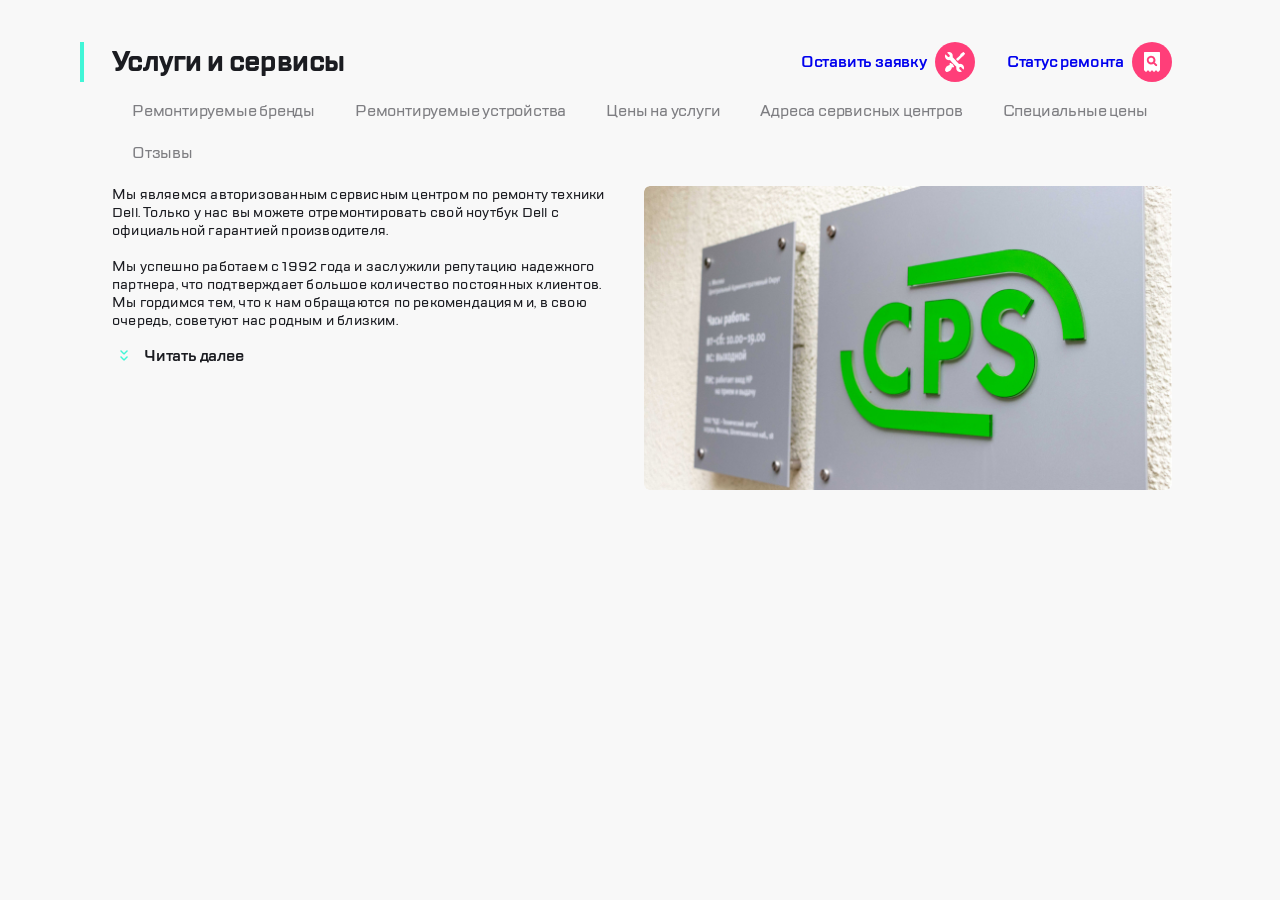
<file: index.html>
<!DOCTYPE html>
<html class="html" lang="ru">
<head>
    <meta charset="UTF-8">
    <meta name="viewport" content="width=device-width, initial-scale=1.0">
    <meta name="description" content="Мы являемся авторизованным сервисным центром по ремонту техники Dell. Только у нас вы можете отремонтировать свой ноутбук Dell с официальной гарантией производителя.">  
    <link rel="stylesheet" href="./style.css">
    <title>Dell - сервисный центр</title>
</head>
<body class="body">
        <header class="header body__header header--screen--desctop">
            <div class="inner header__inner">
                <div class="link-block inner__link-block">
                    <a class="link-block__link link-block__link--theme--menu" href="#">Кнопка открытия бокового меню</a>
                </div>
                <a class="inner__link" href="#"><img class="inner__logo" src="./img/logo.png" alt="Логотип нашего сайта"></a>
            </div>
            <div class="link-block header__link-block link-block--screen--tablet">
                <a class="link-block__link link-block__link--theme--phone" href="#">Кнопка открытия страницы с нашей контактной информацией</a>
            </div>
            <div class="link-block header__link-block link-block--screen--tablet">
                <a class="link-block__link link-block__link--theme--message" href="#">Кнопка открытия страницы, где вы можете написать нам сообщение</a>
            </div>
            <div class="link-block header__link-block link-block--screen--tablet">
                <a class="link-block__link link-block__link--theme--profile" href="#">Кнопка перехода в личной профиль на сайте</a>
            </div>
            <div class="link-block header__link-block">
                <a class="link-block__link link-block__link--theme--tools" href="#">Кнопка перехода на страницу подачи заявки на совершение услуг</a>
            </div>
            <div class="link-block header__link-block">
                <a class="link-block__link link-block__link--theme--magnifier" href="#">Кнопка отображения статуса ремонта</a>
            </div>
        </header>
        <main class="main">
            <section class="services-section main__services-section">
                <header class="services-section__header">
                    <h1 class="services-section__heading">Услуги и сервисы</h1>
                    <div class="services-section__subtitle-block"><a class="services-section__subtitle" href="#">Оставить заявку</a></div>
                    <div class="link-block services-section__link-block link-block--screen--desctop">
                        <a class="link-block__link link-block__link--theme--tools" href="#">Кнопка перехода на страницу подачи заявки на совершение услуг</a>
                    </div>
                    <div class="services-section__subtitle-block"><a class="services-section__subtitle" href="#">Статус ремонта</a></div>
                    <div class="link-block services-section__link-block link-block--screen--desctop">
                        <a class="link-block__link link-block__link--theme--magnifier" href="#">Кнопка отображения статуса ремонта</a>
                    </div>
                    <nav class="services-section__navigation">
                        <ul class="services-section__list">
                            <li class="services-section__list-item"><a class="services-section__link" href="#">Ремонтируемые бренды</a></li>
                            <li class="services-section__list-item"><a class="services-section__link" href="#">Ремонтируемые устройства</a></li>
                            <li class="services-section__list-item"><a class="services-section__link" href="#">Цены на услуги</a></li>
                            <li class="services-section__list-item"><a class="services-section__link" href="#">Адреса сервисных центров</a></li>
                            <li class="services-section__list-item"><a class="services-section__link" href="#">Специальные цены</a></li>
                            <li class="services-section__list-item"><a class="services-section__link" href="#">Отзывы</a></li>
                        </ul>
                    </nav>
                </header>
                <div class="services-section__content-block">
                    <div class="services-section__text-block">
                        <p class="services-section__text">Мы являемся авторизованным сервисным центром по ремонту техники <span lang="en">Dell</span>. Только у нас вы можете отремонтировать свой ноутбук <span lang="en">Dell</span> с официальной гарантией производителя.<span class="services-section__tablet-text"><br><br>Мы успешно работаем с 1992 года и заслужили репутацию надежного партнера</span><span class="services-section__desctop-text">, что подтверждает большое количество постоянных клиентов. Мы гордимся тем, что к нам обращаются по рекомендациям и, в свою очередь, советуют нас родным и близким.</span></p>
                        <a class="services-section__read-more" href="#">Читать далее</a>
                    </div>
                    <div class="services-section__img-block">
                        <img class="services-section__img" src="./pictures/repaired-devices__img--lg.jpg" alt="Изображение таблички с логотипом нашей компании">
                    </div>
                </div>
            </section>
        </main>
</body>
</html>
</file>
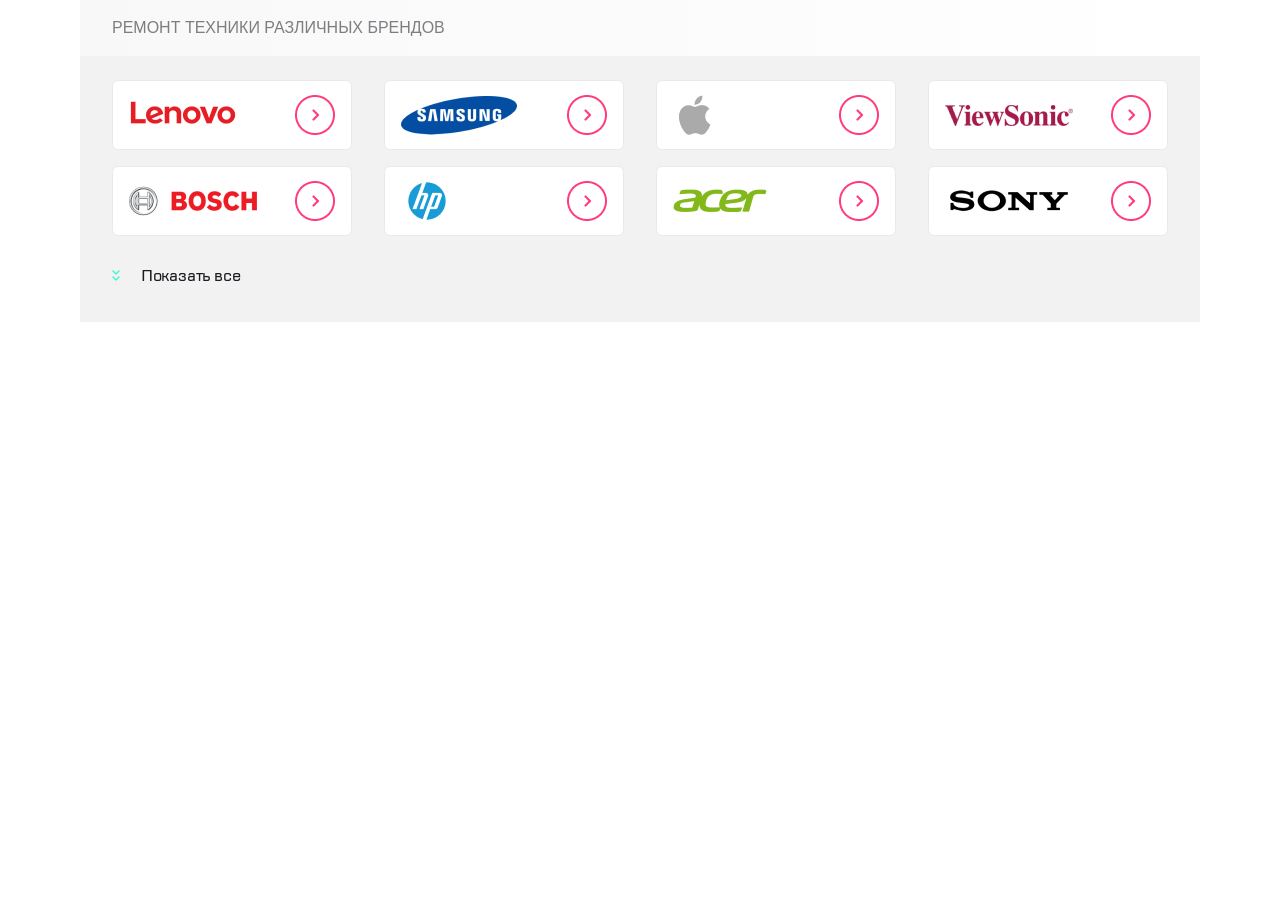
<file: brands.html>
<!DOCTYPE html>
<html lang="en">
<head>
    <meta charset="UTF-8">
    <meta name="viewport" content="width=device-width, initial-scale=1.0">
    <link rel="stylesheet" href="./brands.css">
    <link rel="stylesheet" href="https://unpkg.com/swiper/swiper-bundle.min.css">
    <title>Brands</title>
</head>
<body>
    <div class="wrapper">
        <section class="technique-brands">
            <header class="technique-brands__header">
                <p class="technique-brands__text">Ремонт техники различных брендов</p>
            </header>
            <div class="brands-swiper">
                <div class="swiper-container brands-swiper__container">
                    <!-- Additional required wrapper -->
                    <div class="swiper-wrapper brands-swiper__main">
                        <!-- Slides -->
                        <div class="swiper-slide brands-swiper__slide">
                            <a class="brands-link" href="#">
                                <img class="brands-link__img" lang="ru" src="./img/company-logo/lenovo-logo.png" alt="Логотип компании Lenovo"><img class="brands-link__icon" lang="ru" src="./img/company-logo/company-button.png" alt="Кнопка перехода по ссылке">
                            </a>
                        </div>
                        <div class="swiper-slide brands-swiper__slide">
                            <a class="brands-link" href="#">
                                <img class="brands-link__img" lang="ru" src="./img/company-logo/samsung-logo.png" alt="Логотип компании Samsung"><img class="brands-link__icon" lang="ru" src="./img/company-logo/company-button.png" alt="Кнопка перехода по ссылке">
                            </a>
                        </div>
                        <div class="swiper-slide brands-swiper__slide">
                            <a class="brands-link" href="#">
                                <img class="brands-link__img" lang="ru" src="./img/company-logo/apple-logo.png" alt="Логотип компании Apple"><img class="brands-link__icon" lang="ru" src="./img/company-logo/company-button.png" alt="Кнопка перехода по ссылке">
                            </a>
                        </div>
                        <div class="swiper-slide brands-swiper__slide">
                            <a class="brands-link" href="#">
                                <img class="brands-link__img" lang="ru" src="./img/company-logo/viewsonic-logo.png" alt="Логотип компании VIEWSONIC"><img class="brands-link__icon" lang="ru" src="./img/company-logo/company-button.png" alt="Кнопка перехода по ссылке">
                            </a>
                        </div>
                        <div class="swiper-slide brands-swiper__slide">
                            <a class="brands-link" href="#">
                                <img class="brands-link__img" lang="ru" src="./img/company-logo/bosch-logo.png" alt="Логотип компании BOSCH"><img class="brands-link__icon" lang="ru" src="./img/company-logo/company-button.png" alt="Кнопка перехода по ссылке">
                            </a>
                        </div>
                        <div class="swiper-slide brands-swiper__slide">
                            <a class="brands-link" href="#">
                                <img class="brands-link__img" lang="ru" src="./img/company-logo/hp-logo.png" alt="Логотип компании HP"><img class="brands-link__icon" lang="ru" src="./img/company-logo/company-button.png" alt="Кнопка перехода по ссылке">
                            </a>
                        </div>
                        <div class="swiper-slide brands-swiper__slide">
                            <a class="brands-link" href="#">
                                <img class="brands-link__img" lang="ru" src="./img/company-logo/acer-logo.png" alt="Логотип компании Acer"><img class="brands-link__icon" lang="ru" src="./img/company-logo/company-button.png" alt="Кнопка перехода по ссылке">
                            </a>
                        </div>
                        <div class="swiper-slide brands-swiper__slide">
                            <a class="brands-link" href="#">
                                <img class="brands-link__img" lang="ru" src="./img/company-logo/sony-logo.png" alt="Логотип компании Sony"><img class="brands-link__icon" lang="ru" src="./img/company-logo/company-button.png" alt="Кнопка перехода по ссылке">
                            </a>
                        </div>
                        <div class="swiper-slide brands-swiper__slide">
                            <a class="brands-link" href="#">
                                <img class="brands-link__img" lang="ru" src="./img/company-logo/lenovo-logo.png" alt="Логотип компании Lenovo"><img class="brands-link__icon" lang="ru" src="./img/company-logo/company-button.png" alt="Кнопка перехода по ссылке">
                            </a>
                        </div>
                    </div>
                    <!-- If we need pagination -->
                    <div class="swiper-pagination brands-swiper__pagination">
                    </div>
                </div>
            </div>

            <div class="brands-container">
                <div class="brands-wrapper">
                    <a class="brands-link brands-wrapper__link" href="#">
                        <img class="brands-link__img" lang="ru" src="./img/company-logo/lenovo-logo.png" alt="Логотип компании Lenovo"><img class="brands-link__icon" lang="ru" src="./img/company-logo/company-button.png" alt="Кнопка перехода по ссылке">
                    </a>
                    <a class="brands-link brands-wrapper__link" href="#">
                        <img class="brands-link__img" lang="ru" src="./img/company-logo/samsung-logo.png" alt="Логотип компании Samsung"><img class="brands-link__icon" lang="ru" src="./img/company-logo/company-button.png" alt="Кнопка перехода по ссылке">
                    </a>
                    <a class="brands-link brands-wrapper__link" href="#">
                        <img class="brands-link__img" lang="ru" src="./img/company-logo/apple-logo.png" alt="Логотип компании Apple"><img class="brands-link__icon" lang="ru" src="./img/company-logo/company-button.png" alt="Кнопка перехода по ссылке">
                    </a>
                    <a class="brands-link brands-wrapper__link" href="#">
                        <img class="brands-link__img" lang="ru" src="./img/company-logo/viewsonic-logo.png" alt="Логотип компании VIEWSONIC"><img class="brands-link__icon" lang="ru" src="./img/company-logo/company-button.png" alt="Кнопка перехода по ссылке">
                    </a>
                    <a class="brands-link brands-wrapper__link" href="#">
                        <img class="brands-link__img" lang="ru" src="./img/company-logo/bosch-logo.png" alt="Логотип компании BOSCH"><img class="brands-link__icon" lang="ru" src="./img/company-logo/company-button.png" alt="Кнопка перехода по ссылке">
                    </a>
                    <a class="brands-link brands-wrapper__link" href="#">
                        <img class="brands-link__img" lang="ru" src="./img/company-logo/hp-logo.png" alt="Логотип компании HP"><img class="brands-link__icon" lang="ru" src="./img/company-logo/company-button.png" alt="Кнопка перехода по ссылке">
                    </a>
                    <a class="brands-link brands-wrapper__link" href="#">
                        <img class="brands-link__img" lang="ru" src="./img/company-logo/acer-logo.png" alt="Логотип компании Acer"><img class="brands-link__icon" lang="ru" src="./img/company-logo/company-button.png" alt="Кнопка перехода по ссылке">
                    </a>
                    <a class="brands-link brands-wrapper__link" href="#">
                        <img class="brands-link__img" lang="ru" src="./img/company-logo/sony-logo.png" alt="Логотип компании Sony"><img class="brands-link__icon" lang="ru" src="./img/company-logo/company-button.png" alt="Кнопка перехода по ссылке">
                    </a>
                    <a class="brands-link brands-wrapper__link" href="#">
                        <img class="brands-link__img" lang="ru" src="./img/company-logo/lenovo-logo.png" alt="Логотип компании Lenovo"><img class="brands-link__icon" lang="ru" src="./img/company-logo/company-button.png" alt="Кнопка перехода по ссылке">
                    </a>      
                    <a class="brands-link brands-wrapper__link" href="#">
                        <img class="brands-link__img" lang="ru" src="./img/company-logo/samsung-logo.png" alt="Логотип компании Samsung"><img class="brands-link__icon" lang="ru" src="./img/company-logo/company-button.png" alt="Кнопка перехода по ссылке">
                    </a>    
                    <a class="brands-link brands-wrapper__link" href="#">
                        <img class="brands-link__img" lang="ru" src="./img/company-logo/apple-logo.png" alt="Логотип компании Apple"><img class="brands-link__icon" lang="ru" src="./img/company-logo/company-button.png" alt="Кнопка перехода по ссылке">
                    </a>
                </div>
            </div>

            <div class="read-more-wrapper">
                <div class="read-more read-more-wrapper__read-more">
                    <button class="read-more__button">
                        <img class="read-more__arrows" src="./img/read-more-button-arows_icon.png" alt="">
                        <span class="read-more__text">Показать все</span>
                    </button>
                </div>
            </div>
        </section>
    </div>
    <script src="https://unpkg.com/swiper/swiper-bundle.min.js"></script>
    <script src="./brands.js"></script>
</body>
</html>
</file>
<file: style.css>
@font-face {
    src: url(./fonts/TTLakes-Medium.ttf);
    font-family: "TT Lakes-Medium";
}
  
@font-face {
    src: url(./fonts/TTLakes-Bold.ttf);
    font-family: "TT Lakes-Bold";
}
  
@font-face {
    src: url(./fonts/TTLakes-DemiBold.ttf);
    font-family: "TT Lakes-Demi";
 }

* {
    margin: 0;
    padding: 0;
    border: none;
}
  
*, *:before, *:after {
    box-sizing: inherit;
}

.html {
    background: #F8F8F8;
    box-sizing: border-box;
    font-family: "TT Lakes-Medium";
}

.body {
    min-width: 320px;
    max-width: 1120px;
    margin: 0 auto;
}

.header {
    display: flex;
    justify-content: flex-end;
    background: #FFFFFF;
}

.body__header {
    padding: 0 16px 17px 16px;
    border-bottom: 1px solid #D9FFF5;
}

.header div:last-child {
    margin-right: 0;
}

.inner {
    display: flex;
    flex-grow: 1;
}

.header__inner {
    padding-top: 18px;
}

.inner__link-block {
    margin-top: 6px;
    margin-right: 16px;
}

.inner__link {
    position: relative;
}

.inner__link::after {
    content: "";
    position: absolute;
    top: 10px;
    left: 114px;
    width: 2px;
    height: 32px;
    background: #EAEAEA;
    border-radius: 1px;
}

.link-block {
    font-size: 0;
}

.header__link-block {
    margin-top: 24px;
    margin-right: 16px;
}

.link-block--screen--tablet,
.link-block--screen--desctop,
.services-section__subtitle-block {
    display: none;
}

.services-section__header {
    margin-bottom: 24px;
}

.link-block__link {
    display: inline-block;
    height: 40px;
    width: 40px;
    background: #FF3E79;
    border-radius: 20px;
    position: relative;
}

.link-block__link:hover {
    background: #7E7E82;
}

.link-block__link--theme--menu::after {
    content: url("./img/menu-icon.png");
    position: absolute;
    left: 11px;
    top: 12px;
}

.link-block__link--theme--phone::after {
    content: url("./img/phone-icon.png");
    position: absolute;
    left: 11px;
    top: 11px;
}

.link-block__link--theme--message::after {
    content: url("./img/message-icon.png");
    position: absolute; 
    left: 10px;
    top: 11px;
}

.link-block__link--theme--message::after {
    content: url("./img/message-icon.png");
    position: absolute;
    left: 10px;
    top: 11px;
}

.link-block__link--theme--profile::after {
    content: url("./img/profile-icon.png");
    position: absolute;
    left: 10px;
    top: 10px;
}

.link-block__link--theme--tools::after {
    content: url("./img/tools_icon.png");
    position: absolute;
    left: 10px;
    top: 10px;
}

.link-block__link--theme--magnifier::after {
    content: url("./img/magnifier_icon.png");
    position: absolute;
    left: 12px;
    top: 10px;
}

.main__services-section {
    padding: 24px 0 35px 16px;
}

.services-section__heading {
    position: relative;
    font-family: "TT Lakes-Bold";
    font-size: 28px;
    line-height: 40px;
    letter-spacing: -0.6px;
    color: #1B1C21;
    margin-bottom: 24px;
}

.services-section__heading::before {
    content: "";
    position: absolute;
    left: -16px;
    width: 4px;
    height: 40px;
    background: #41F6D7;
}

.services-section__list {
    display: flex;
    overflow-x: scroll;
    list-style: none;
}

.services-section__list-item {
    border: 1px solid #F8F8F8;
    padding: 8px 0;
}

.services-section__list ul:last-child {
    margin-right: 0;
}

.services-section__link {
    white-space: nowrap;
    font-family: "TT Lakes-Medium";
    font-size: 16px;
    line-height: 24px;
    letter-spacing: -0.2px;
    color: #7E7E82;
    text-decoration: none;
    margin: 0 17px; 
}

.services-section__list-item:hover {
    border: 1px solid #41F6D7;
    border-radius: 6px; 
    background: #FFFFFF;
    cursor: pointer;
}

.services-section__list::-webkit-scrollbar {
    display: none;
}

.services-section__content-block {
    display: flex;
    flex-direction: column;
}

.services-section__text-block {
    font-size: 0;
    margin-right: 16px;
}

.services-section__text {
    font-family: "TT Lakes-Medium";
    font-size: 14px;
    line-height: 18px;
    letter-spacing: 0.2px;
    color: #1B1C21;
    margin-bottom: 16px;
}

.services-section__tablet-text,
.services-section__desctop-text {
    display: none;
}

.services-section__read-more {
    font-family: "TT Lakes-Demi";
    display: inline-block;
    font-size: 16px;
    line-height: 24px;
    letter-spacing: -0.2px;
    color: #1B1C21;
    margin-left: 8px;
    padding-left: 24px;
    position: relative;
    border-bottom: solid #F8F8F8 1px;
    margin-bottom: 15px;
    text-decoration: none;
}

.services-section__read-more:hover {
    border-bottom: 1px solid #D9FFF5;
}

.services-section__read-more--viseted {
    color: #1B1C21;
}

.services-section__read-more::before {
    content: url("./img/read-more-button-arows_icon.png");
    position: absolute;
    left: 0px;
}

.services-section__img-block {
    margin-left: -16px;
}

.services-section__img {
    width: 100%;
}

@media screen and (min-width: 768px) {
    .body__header {
        padding: 0 24px 18px 24px;
    }

    .header div:first-child {
        margin-right: 42px;
    }

    .header div:nth-child(4) {
        margin-right: 42px;
    }

    .header div:nth-child(4) .link-block__link::before {
        content: "";
        position: absolute;
        left: 60px;
        top: 4px;
        width: 2px;
        height: 32px;
        background: #EAEAEA;
        border-radius: 1px;

    }

    .link-block--screen--tablet {
        display: block;
    }

    .inner__link::after {
        content: "";
        display: none;
    }

    .inner__link::before {
        content: "";
        position: absolute;
        right: 118px;
        top: 10px;
        width: 2px;
        height: 32px;
        background: #EAEAEA;
        border-radius: 1px;
    }

    .main__services-section {
        padding: 24px 0 40px 24px;
    }

    .services-section__header {
        margin-bottom: 32px;
    }

    .services-section__heading {
        margin-bottom: 32px;
    }

    .services-section__heading::before {
        content: "";
        position: absolute;
        left: -24px;
        width: 4px;
        height: 40px;
        background: #41F6D7;
    }

    .services-section__link {
        margin: 0 22px; 
    }

    .services-section__content-block {
        display: flex;
        flex-direction: row;
        justify-content: space-between;
    }

    .services-section__text-block {
        margin-right: 0;
        flex-basis: 312px;
        flex-grow: 1.1;
    }

    .services-section__text {
        margin-bottom: 10px;
    }

    .services-section__tablet-text {
     display: inline;
    }

    .services-section__read-more {
        margin-bottom: 0;
    }

    .services-section__img-block {
        margin-left: 48px;
        margin-right: 25px;
        flex-basis: 360px;
        font-size: 0;
        flex-grow: 1;
    }
    .services-section__img {
        border-radius: 6px;
    }
}

@media screen and (min-width: 1120px) {
    .header--screen--desctop {
        display: none;
    }

    .link-block--screen--desctop,
    .services-section__subtitle-block {
        display: block;
    }

    .main__services-section {
        padding: 42px 28px 50px 32px;
    }
    
    .services-section__header {
        display: flex;
        flex-wrap: wrap;
        justify-content: flex-end;
        margin-bottom: 12px;
    }

    .services-section__heading {
        margin-bottom: 8px;
    }

    .services-section__subtitle-block {
        font-family: "TT Lakes-Demi";
        font-size: 16px;
        line-height: 24px;
        text-align: right;
        letter-spacing: -0.2px;
        color: #1B1C21;
        margin-top: 8px;
        margin-right: 8px;
        text-decoration: none;
    }
    
    .services-section__subtitle {
        text-decoration: none;
    }

    .services-section__subtitle:visited {
        color: #1B1C21;
    }

    .services-section__heading::before {
        content: "";
        position: absolute;
        left: -32px;
        width: 4px;
        height: 40px;
        background: #41F6D7;
    }

    .services-section__heading {
        flex-grow: 1;
    }

    .services-section__header div:nth-of-type(2) {
        margin-right: 32px;
    }

    .services-section__list {
        flex-wrap: wrap;
    }

    .services-section__link {
        margin: 0px 19px;
    }
   
    .services-section__text {
        margin-bottom: 14px;
    }

    .services-section__desctop-text {
        display: inline;
    }

    .services-section__img-block {
        margin-left: 36px;
        margin-right: 0;
    }
}
</file>
<file: brands.css>
@font-face {
    src: url(./fonts/TTLakes-Medium.ttf);
    font-family: "TT Lakes-Medium";
}
  
@font-face {
    src: url(./fonts/TTLakes-Bold.ttf);
    font-family: "TT Lakes-Bold";
}
  
@font-face {
    src: url(./fonts/TTLakes-DemiBold.ttf);
    font-family: "TT Lakes-Demi";
}

* {
    margin: 0;
    padding: 0;
    border: none;
}
  
*, *:before, *:after {
    box-sizing: inherit;
}

.wrapper {
    max-width: 1120px;
    margin: 0 auto;
    background: #F2F2F2;
}

.technique-brands {
    width: 100%;
    min-width: 320px;
    height: 234px;
    box-sizing: border-box;
}

.technique-brands__header {
    background: linear-gradient(270deg, #FFFFFF 30%, #F8F8F8);
    padding: 16px;
}

.technique-brands__text {
    font-family: sans-serif, "TT Lakes-Medium";
    font-size: 16px;
    line-height: 24px;
    letter-spacing: 0.7;
    text-transform: uppercase;
    color: #7E7E82;
    width: 320px;
    margin: 0 auto;
}

.brands-swiper {
    background: #F2F2F2;
    display: block;
}

.brands-swiper__container {
    width: 240px;
    padding-top: 16px !important; 
    background: #F2F2F2;
}

.brands-swiper__slide {
    border: 1px solid #EAEAEA;
    border-radius: 6px;
    height: 70px !important;
    width: 238px !important;
}

.brands-link {
    background: white;
    box-sizing: border-box;
    width: 238px;
    height: 70px;
    display: flex;
    align-items: center;
    justify-content: space-between;
    padding: 16px;
    border-radius: 6px;
    border: 1px solid #EAEAEA;
}

.brands-link:hover .brands-link__icon {
    opacity: 0.5;
}

.brands-swiper__pagination {
    padding-top: 16px;
    position: static !important;  
    margin-bottom: 38px; 
}

.swiper-pagination-bullet {
    width: 12px !important;
    height: 12px !important;
    background: #DDDDDD !important;
    opacity: 1 !important;
}

.swiper-pagination-bullet-active {
    background: #B5B6BC !important;
}

.brands-container {
    display: flex;
    justify-content: center;
    background: #F2F2F2;
}

.brands-wrapper {
    display: none;
}

.brands-wrapper--appearance {
    animation: appearance 1s;
}

.read-more {
    padding: 24px 0 34px 32px;
    background: #F2F2F2;
    display: none;
}

.read-more__button {
    background: #F2F2F2;    
}

.read-more__button:focus {
    outline: none;
}

.read-more__button:hover .read-more__text {
    color: grey;
}

.read-more__button:active {
    transform: scale(1.05);
}

.read-more__text {
    font-family: "TT Lakes-Medium";
    font-size: 16px;
    line-height: 24px;
    letter-spacing: -0.2px;
    color: #1B1C21;
}

.read-more__arrows {
    margin-right: 17px;
}


@media screen and (min-width: 768px) {
    .brands-swiper {
        display: none;
    }    

    .technique-brands__header {
        padding: 16px 0 16px 24px;
        background: linear-gradient(270deg, #FFFFFF 1.39%, #F8F8F8);
    }

    .technique-brands__text {
        width: 768px;
    }

    .brands-wrapper {
        display: flex;
        background: #F2F2F2;
        flex-wrap: wrap;
        padding: 24px 0 0 24px;
        overflow: hidden;
        height: 184px;
        align-content: flex-start;
        max-width: 768px;
    }

    .brands-wrapper__link {
        flex-basis: 224px;
        margin: 0 24px 16px 0;
        border-radius: 6px;
        border: solid 1px #EAEAEA;
    }

    .read-more-wrapper {
        background: #F2F2F2;
    }

    .read-more {
        width: 768px;
    }

    .read-more-wrapper__read-more {
        margin: 0 auto;
    }

    .read-more__arrows {
        display: inline-block;
    }

    .read-more {
        display: block;
    }
}

@media screen and (min-width: 1120px) {
    .technique-brands__header {
        padding: 16px 32px;
    }

    .technique-brands__text {
        width: 100%;
        margin: 0;
    }
    
    .brands-wrapper {
        padding-left: 32px;
        max-width: 1120px;
    }

    .brands-wrapper__link {
        margin-right: 32px;
        flex-basis: 240px;
    }

    .read-more {
        width: 100%;
    }

    .read-more-wrapper__read-more {
        margin: 0;
    }
}
</file>
